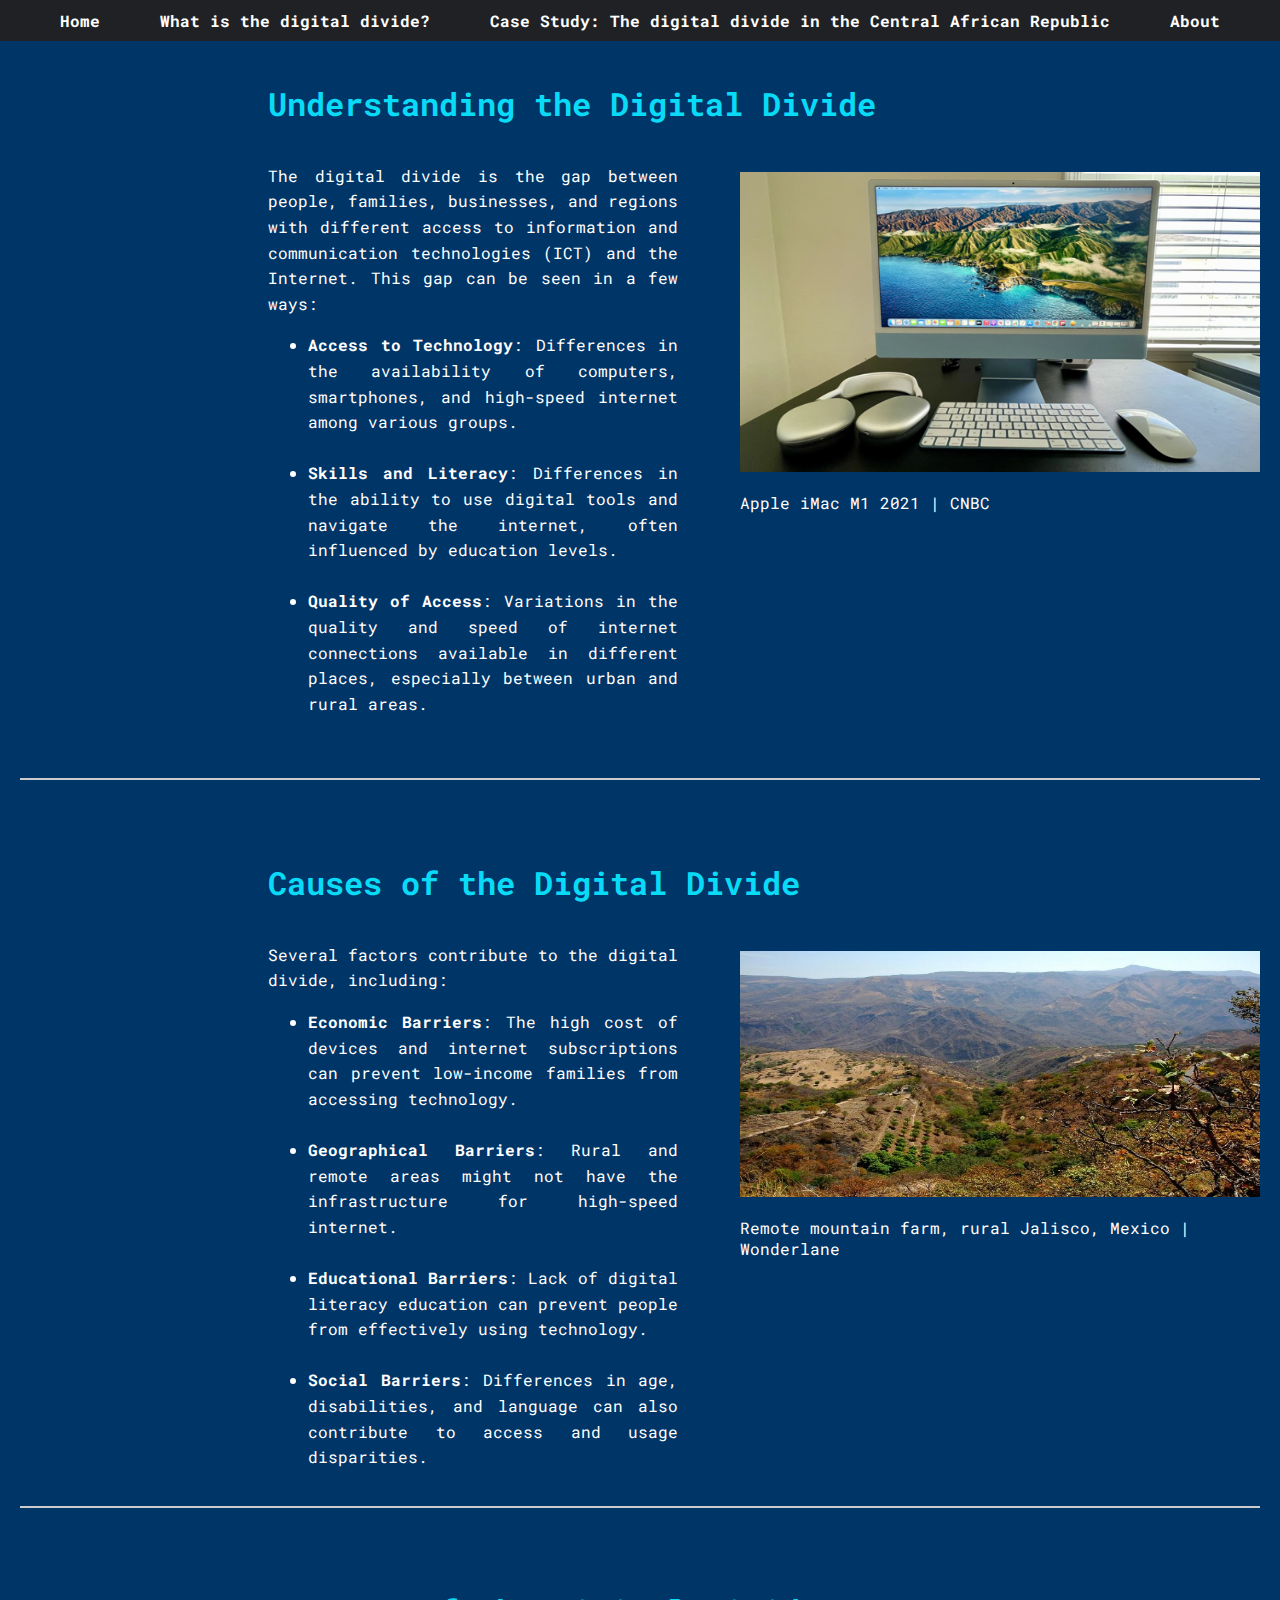
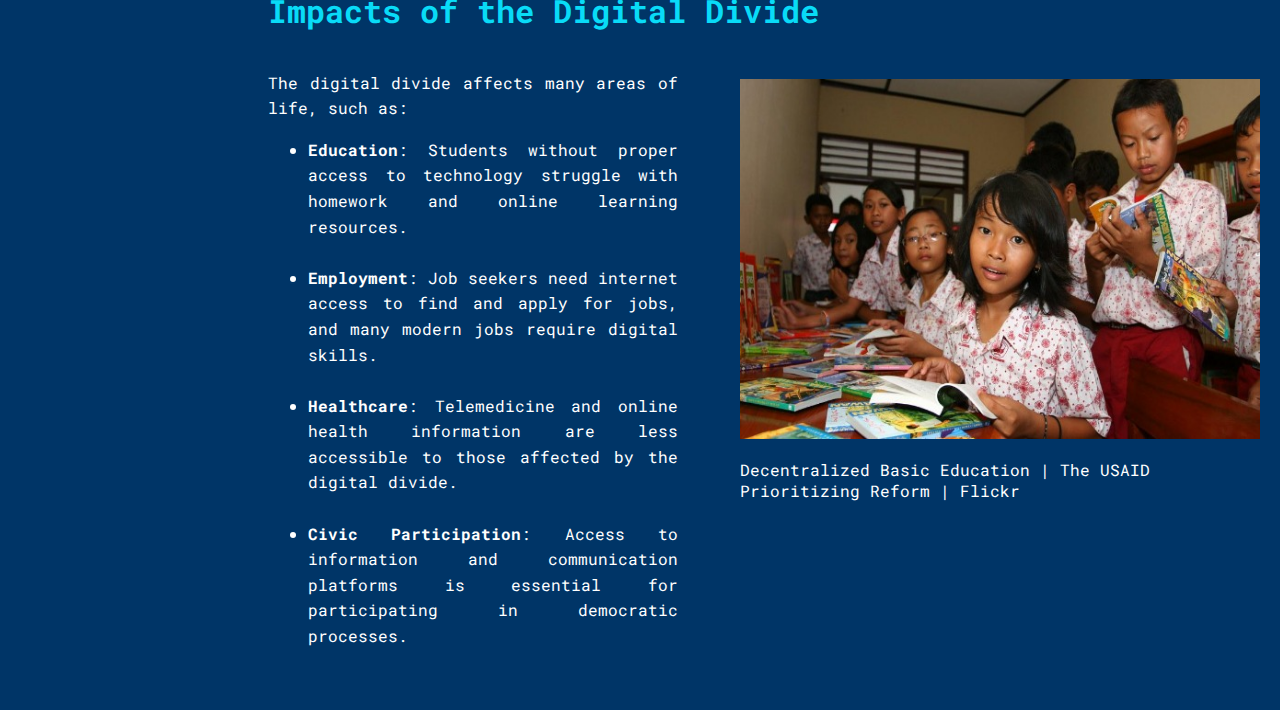
<file: index.html>
<!DOCTYPE html>
<html lang="en">
<head>
    <meta charset="UTF-8">
    <meta name="viewport" content="width=device-width, initial-scale=1.0">
    <link rel="stylesheet" href="styles.css">
    <link rel="preconnect" href="https://fonts.googleapis.com">
    <link rel="preconnect" href="https://fonts.gstatic.com" crossorigin>
    <link href="https://fonts.googleapis.com/css2?family=Open+Sans:ital,wght@0,300..800;1,300..800&display=swap" rel="stylesheet">
    <title>What is the digital divide?</title>
</head>
<body>

    <nav>
        <ul class="nav-list">
            <li><a href="home_tab.html">Home</a></li>
            <li><a href="index.html">What is the digital divide?</a></li>
            <li><a href="case_study.html">Case Study: The digital divide in the Central African Republic</a></li>
            <li><a href="about.html">About</a></li>
        </ul>
    </nav>

    <div class="section">
        <div class="section_divider">
            <div class="page-1-title">
                <h1>Understanding the Digital Divide</h1>
            </div>
            <div class="page-1-content">
                <div class="page-1-info">
                    <p>The digital divide is the gap between people, families, businesses, and regions with different access to information and communication technologies (ICT) and the Internet. This gap can be seen in a few ways:</p>
                    <ul>
                        <li><span style="font-weight: bolder;">Access to Technology</span>: Differences in the availability of computers, smartphones, and high-speed internet among various groups.</li><br>
                        <li><span style="font-weight: bolder;">Skills and Literacy</span>: Differences in the ability to use digital tools and navigate the internet, often influenced by education levels.</li><br>
                        <li><span style="font-weight: bolder;">Quality of Access</span>: Variations in the quality and speed of internet connections available in different places, especially between urban and rural areas.</li><br>
                    </ul>
                </div>
                <div class="page-1-img">
                    <img src="images/0d1697f5-629d-4f48-826e-a134ff89f10a.jpeg" width="520" height="300">
                    <p>Apple iMac M1 2021 | CNBC</p>
                </div>
            </div>
        </div>
    </div>

    <div class="section">
        <div class="section_divider">
            <div class="page-1-title">
                <h1>Causes of the Digital Divide</h1>
            </div>
            <div class="page-1-content">
                <div class="page-1-info">
                    <p>Several factors contribute to the digital divide, including:</p>
                    <ul>
                        <li ><span style="font-weight: bolder;">Economic Barriers</span>: The high cost of devices and internet subscriptions can prevent low-income families from accessing technology.</li><br>
                        <li><span style="font-weight: bolder;">Geographical Barriers</span>: Rural and remote areas might not have the infrastructure for high-speed internet.</li><br>
                        <li><span style="font-weight: bolder;">Educational Barriers</span>: Lack of digital literacy education can prevent people from effectively using technology.</li><br>
                        <li><span style="font-weight: bolder;">Social Barriers</span>: Differences in age, disabilities, and language can also contribute to access and usage disparities.</li>
                    </ul>
                </div>
                <div class="page-1-img">
                    <img src="images/43e6889e-14a0-455e-833e-1bd356f69859.jpeg" width="520" height="246">
                    <p>Remote mountain farm, rural Jalisco, Mexico | Wonderlane</p>
                </div>
            </div>
        </div>
    </div>

    <div class="section">
        <div class="page-1-title">
            <h1>Impacts of the Digital Divide</h1>
        </div>
        <div class="page-1-content">
            <div class="page-1-info">
                <p>The digital divide affects many areas of life, such as:</p>
                <ul>
                    <li><span style="font-weight: bolder;">Education</span>: Students without proper access to technology struggle with homework and online learning resources.</li><br>
                    <li><span style="font-weight: bolder;">Employment</span>: Job seekers need internet access to find and apply for jobs, and many modern jobs require digital skills.</li><br>
                    <li><span style="font-weight: bolder;">Healthcare</span>: Telemedicine and online health information are less accessible to those affected by the digital divide.</li><br>
                    <li><span style="font-weight: bolder;">Civic Participation</span>: Access to information and communication platforms is essential for participating in democratic processes.</li><br>
                </ul>
            </div>
            <div class="page-1-img">
                <img src="images/8e7e5eba-7772-4180-8cea-ba1b146845cf.jpeg" width="520" height="360">
                <p>Decentralized Basic Education | The USAID Prioritizing Reform | Flickr</p>
            </div>
        </div>
    </div>

</body>
</html>
</file>
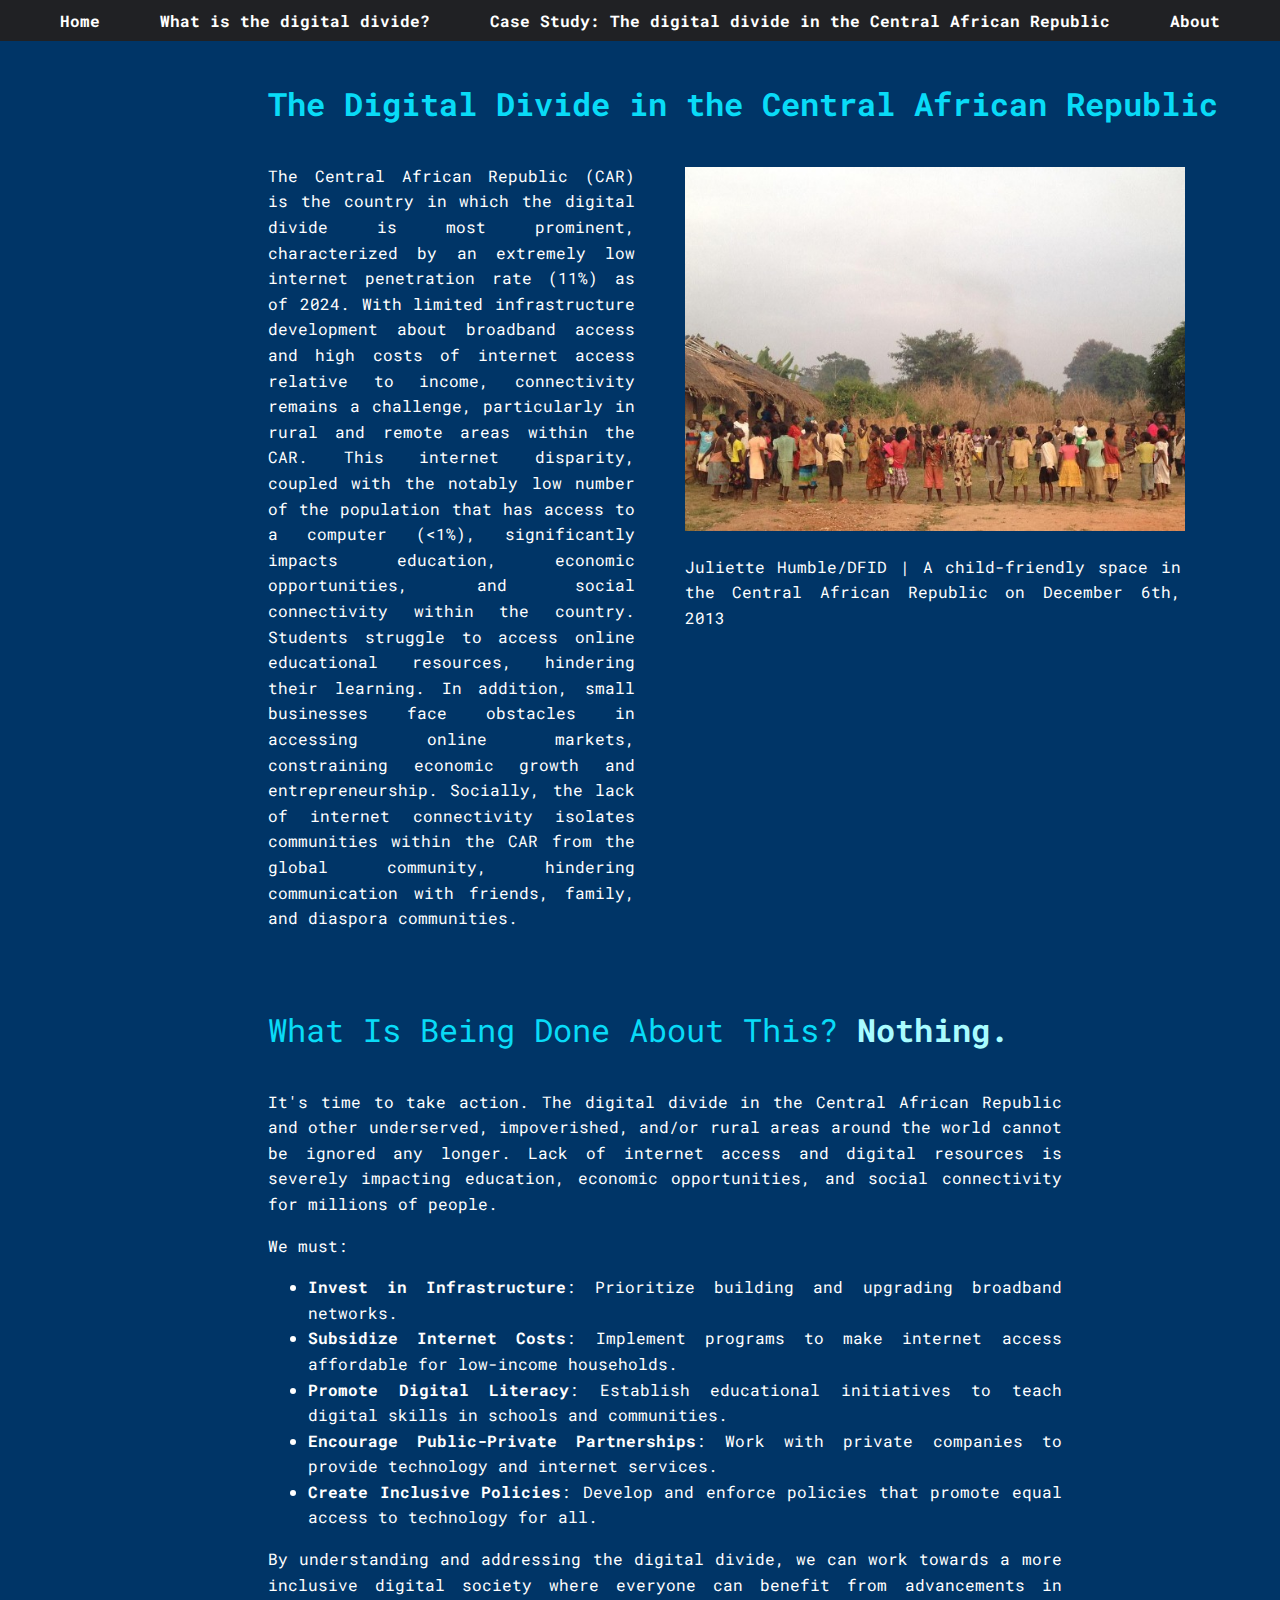
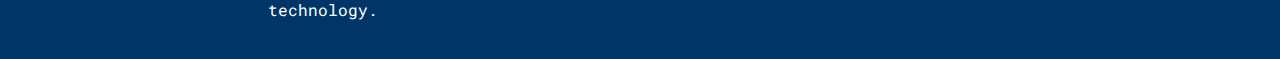
<file: case_study.html>
<!DOCTYPE html>
<html lang="en">
<head>
    <meta charset="UTF-8">
    <meta name="viewport" content="width=device-width, initial-scale=1.0">
    <link rel="stylesheet" href="styles.css">
    <link rel="preconnect" href="https://fonts.googleapis.com">
    <link rel="preconnect" href="https://fonts.gstatic.com" crossorigin>
    <link href="https://fonts.googleapis.com/css2?family=Open+Sans:ital,wght@0,300..800;1,300..800&display=swap" rel="stylesheet">
    <title>Case Study: The digital divide in the Central African Republic</title>
</head>
<body>

    <nav>
        <ul class="nav-list">
            <li><a href="home_tab.html">Home</a></li>
            <li><a href="index.html">What is the digital divide?</a></li>
            <li><a href="case_study.html">Case Study: The digital divide in the Central African Republic</a></li>
            <li><a href="about.html">About</a></li>
        </ul>
    </nav>

    <div class="section">
        <div class="case-study-title">
            <h1>The Digital Divide in the Central African Republic</h1>
        </div>
        <div class="case-study-content">
            <div class="case-study-page">
                <p>The Central African Republic (CAR) is the country in which the digital divide is most prominent, characterized by an extremely low internet penetration rate (11%) as of 2024. With limited infrastructure development about broadband access and high costs of internet access relative to income, connectivity remains a challenge, particularly in rural and remote areas within the CAR. This internet disparity, coupled with the notably low number of the population that has access to a computer (&lt;1%), significantly impacts education, economic opportunities, and social connectivity within the country. Students struggle to access online educational resources, hindering their learning. In addition, small businesses face obstacles in accessing online markets, constraining economic growth and entrepreneurship. Socially, the lack of internet connectivity isolates communities within the CAR from the global community, hindering communication with friends, family, and diaspora communities.</p>
            </div>
            <div class="case-study-image">
                <img src="images/f5adb5e5-2bed-4dec-b3ab-05676a08853b.jpeg" width="500" height="">
                <p>Juliette Humble/DFID | A child-friendly space in the Central African Republic on December 6th, 2013</p>
            </div>
        </div>
    </div>

    <div class="section">
        <div class="case-study-title">
            <h1><span style="font-weight: lighter;">What Is Being Done About This?</span> <span style="font-weight: bolder; color: rgb(169, 252, 255);">Nothing.</span></h1>
        </div>
        <div class="case-study-content">
            <div class="case-study-page">
                <p>It's time to take action. The digital divide in the Central African Republic and other underserved, impoverished, and/or rural areas around the world cannot be ignored any longer. Lack of internet access and digital resources is severely impacting education, economic opportunities, and social connectivity for millions of people.</p>
                <p>We must:</p>
                <ul class="case-study-list">
                    <li><span style="font-weight: bolder;">Invest in Infrastructure</span>: Prioritize building and upgrading broadband networks.</li>
                    <li><span style="font-weight: bolder;">Subsidize Internet Costs</span>: Implement programs to make internet access affordable for low-income households.</li>
                    <li><span style="font-weight: bolder;">Promote Digital Literacy</span>: Establish educational initiatives to teach digital skills in schools and communities.</li>
                    <li><span style="font-weight: bolder;">Encourage Public-Private Partnerships</span>: Work with private companies to provide technology and internet services.</li>
                    <li><span style="font-weight: bolder;">Create Inclusive Policies</span>: Develop and enforce policies that promote equal access to technology for all.</li>
                </ul>
                <p>By understanding and addressing the digital divide, we can work towards a more inclusive digital society where everyone can benefit from advancements in technology.</p>
            </div>
        </div>
    </div>

</body>
</html>
</file>
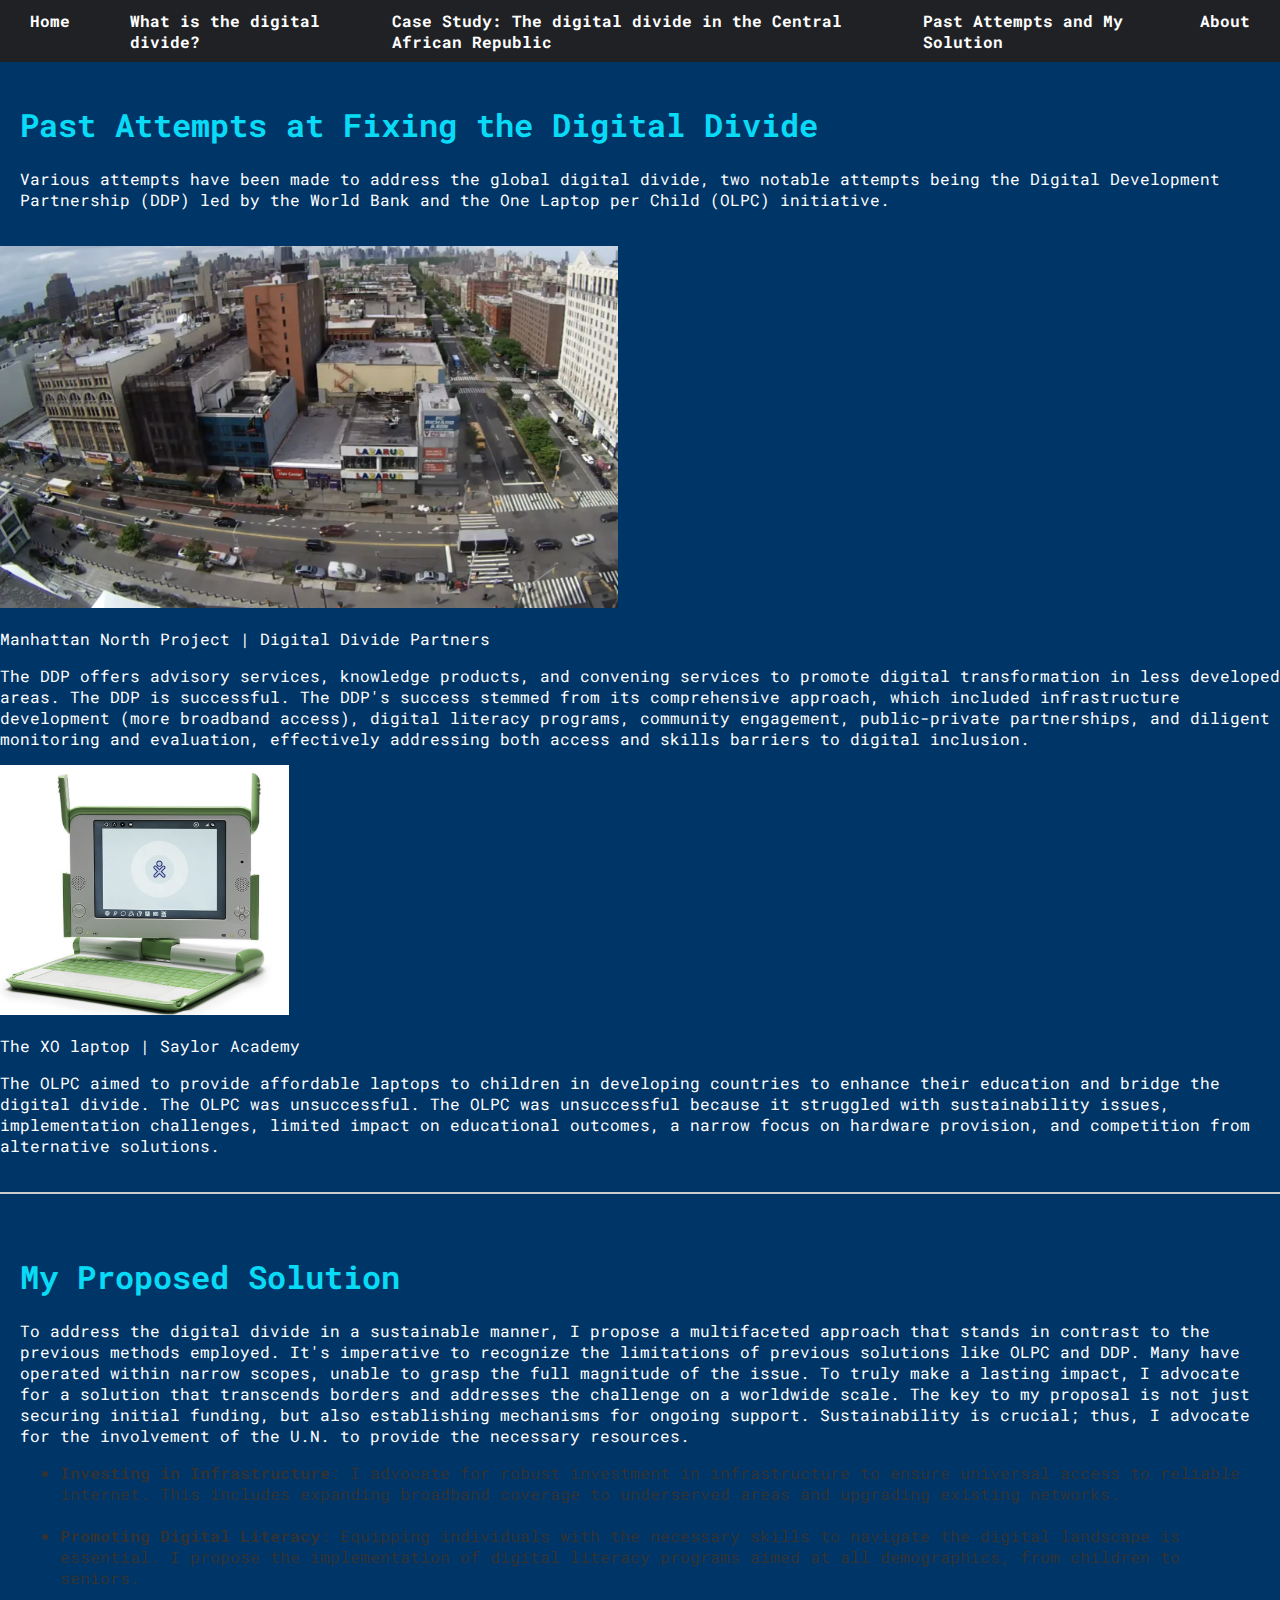
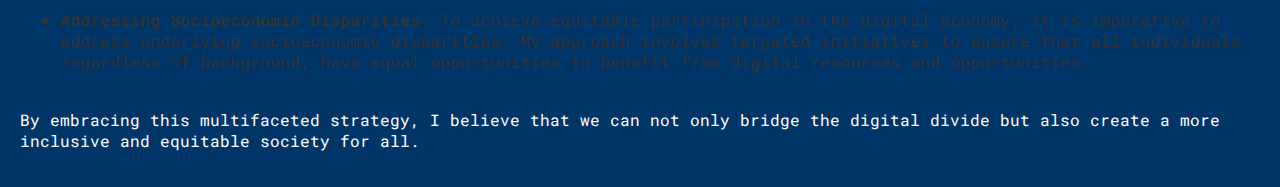
<file: solution.html>
<!DOCTYPE html>
<html lang="en">
<head>
    <meta charset="UTF-8">
    <meta name="viewport" content="width=device-width, initial-scale=1.0">
    <link rel="stylesheet" href="styles.css">
    <link rel="preconnect" href="https://fonts.googleapis.com">
    <link rel="preconnect" href="https://fonts.gstatic.com" crossorigin>
    <link href="https://fonts.googleapis.com/css2?family=Roboto+Mono:ital,wght@0,100..700;1,100..700&family=Roboto:ital,wght@0,100;0,300;0,400;0,500;0,700;0,900&display=swap" rel="stylesheet">
    <title>Past Attempts and Solution</title>
</head>
<body>
    <nav>
        <ul class="nav-list">
            <li><a href="home_tab.html">Home</a></li>
            <li><a href="index.html">What is the digital divide?</a></li>
            <li><a href="case_study.html">Case Study: The digital divide in the Central African Republic</a></li>
            <li><a href="solution.html">Past Attempts and My Solution</a></li>
            <li><a href="about.html">About</a></li>
        </ul>
    </nav>

    <div class="section">
        <div class="solution-title">
            <h1>Past Attempts at Fixing the Digital Divide</h1>
        </div>
        <div class="solution-page-info">
            <p>Various attempts have been made to address the global digital divide, two notable attempts being the Digital Development Partnership (DDP) led by the World Bank and the One Laptop per Child (OLPC) initiative.</p>
        </div>
    </div>


    <div class="square-container">
        <div class="square">
            <img src="images/ddp.png" alt="Manhattan North Project">
            <p class="image-caption">Manhattan North Project | Digital Divide Partners</p>
            <p>The DDP offers advisory services, knowledge products, and convening services to promote digital transformation in less developed areas. The DDP is successful. The DDP's success stemmed from its comprehensive approach, which included infrastructure development (more broadband access), digital literacy programs, community engagement, public-private partnerships, and diligent monitoring and evaluation, effectively addressing both access and skills barriers to digital inclusion.</p>
        </div>
        <div class="square">
            <img src="images/olpc.png" alt="The XO laptop">
            <p class="image-caption">The XO laptop | Saylor Academy</p>
            <p>The OLPC aimed to provide affordable laptops to children in developing countries to enhance their education and bridge the digital divide. The OLPC was unsuccessful. The OLPC was unsuccessful because it struggled with sustainability issues, implementation challenges, limited impact on educational outcomes, a narrow focus on hardware provision, and competition from alternative solutions.</p>
        </div>
    </div>

    <div class="section_divider"></div>

    <div class="section">
        <h1 class="solution-title">My Proposed Solution</h1>
        <div class="solution-page-info">
            <p>To address the digital divide in a sustainable manner, I propose a multifaceted approach that stands in contrast to the previous methods employed. It's imperative to recognize the limitations of previous solutions like OLPC and DDP. Many have operated within narrow scopes, unable to grasp the full magnitude of the issue. To truly make a lasting impact, I advocate for a solution that transcends borders and addresses the challenge on a worldwide scale.
                The key to my proposal is not just securing initial funding, but also establishing mechanisms for ongoing support. Sustainability is crucial; thus, I advocate for the involvement of the U.N. to provide the necessary resources.
                </p>
                <ul><li><span style="font-weight: bolder;">Investing in Infrastructure</span>: I advocate for robust investment in infrastructure to ensure universal access to reliable internet. This includes expanding broadband coverage to underserved areas and upgrading existing networks.</li><br>
                    <li><span style="font-weight: bolder;">Promoting Digital Literacy</span>: Equipping individuals with the necessary skills to navigate the digital landscape is essential. I propose the implementation of digital literacy programs aimed at all demographics, from children to seniors.</li><br>
                    <li><span style="font-weight: bolder;">Addressing Socioeconomic Disparities</span>: To achieve equitable participation in the digital economy, it is imperative to address underlying socioeconomic disparities. My approach involves targeted initiatives to ensure that all individuals, regardless of background, have equal opportunities to benefit from digital resources and opportunities.
                    </li><br>
                </ul>
                <p>By embracing this multifaceted strategy, I believe that we can not only bridge the digital divide but also create a more inclusive and equitable society for all.
                </p>
            </div>
        </div>
    </div>

</body>
</html>
</file>
<file: styles.css>
@import url('https://fonts.googleapis.com/css2?family=Roboto+Mono:ital,wght@0,100..700;1,100..700&family=Roboto:ital,wght@0,100;0,300;0,400;0,500;0,700;0,900&display=swap');

body {
    background-color: #003567;
    color: #333;
    margin: 0;
    padding: 0;
    font-family: 'Roboto Mono', sans-serif;
}

h1, h2, h3, h4, h5, h6 {
    color: #09dbf7;
}

a {
    color: #d63384;
    text-decoration: none;
}

a:hover {
    color: #bf2d74;
}

p {
    color: #ffffff;
}

.container {
    max-width: 1300px;
    width: 100%;
    padding-left: 20px;
}

.section {
    padding: 20px;
}

.section_divider {
    border-bottom: 2px solid #ccc; 
    margin-bottom: 20px; 
    padding-bottom: 20px; 
}

.page-1-title {
    color: #ffffff;
    padding-left: 20%;
}

.page-1-content {
    display: flex;
    flex-direction: row;
    align-items: flex-start;
    justify-content: space-between;
}

.page-1-img {
    max-width: 50%;
    padding-left: 5%;
    padding-top: 25px;
}

.page-1-info {
    color: #ffffff;
    line-height: 1.6;
    margin: 0;
    text-align: justify;
    max-width: 45%;
    padding-left: 20%;
}

.case-study-title {
    color: #ffffff;
    padding-left: 20%;
}

.case-study-content {
    display: flex;
    flex-direction: row;
    align-items: flex-start;
    justify-content: space-between;
    line-height: 1.6;
    padding-left: 20%;
}

.case-study-image {
    max-width: 50%;
    padding-left: 5%;
    text-align: justify;
    padding-right: 8%;
    padding-top: 2%;
}

.case-study-page {
    color: #ffffff;
    line-height: 1.6;
    margin: 0;
    text-align: justify;
    max-width: 80%;
}

.case-study-list {
    color: #ffffff;
}


.home-title {
    text-align: center;
}

.home-tab-image {
    max-width: 50%;
    padding-left: 25%;
    padding-right: 27%;
    padding-top: 2%;
    padding-bottom: 2%;
}

.nav-list {
    list-style-type: none;
    padding: 0;
    display: flex;
    justify-content: center;
    background-color: #202124;
    margin: 0;
}

.about-title {
    text-align: center;
}

.about-tab-image {
    text-align: center;
}

.about-text {
    text-align: center;
    justify-content: center;
}

.nav-list li {
    margin: 0 15px;
}

.nav-list a {
    color: #ffffff;
    padding: 10px 15px;
    display: block;
    font-weight: bold;
}


a {
    color: #d63384;
    text-decoration: none;
}

a:hover {
    color: #7bf0ff;

}
</file>
